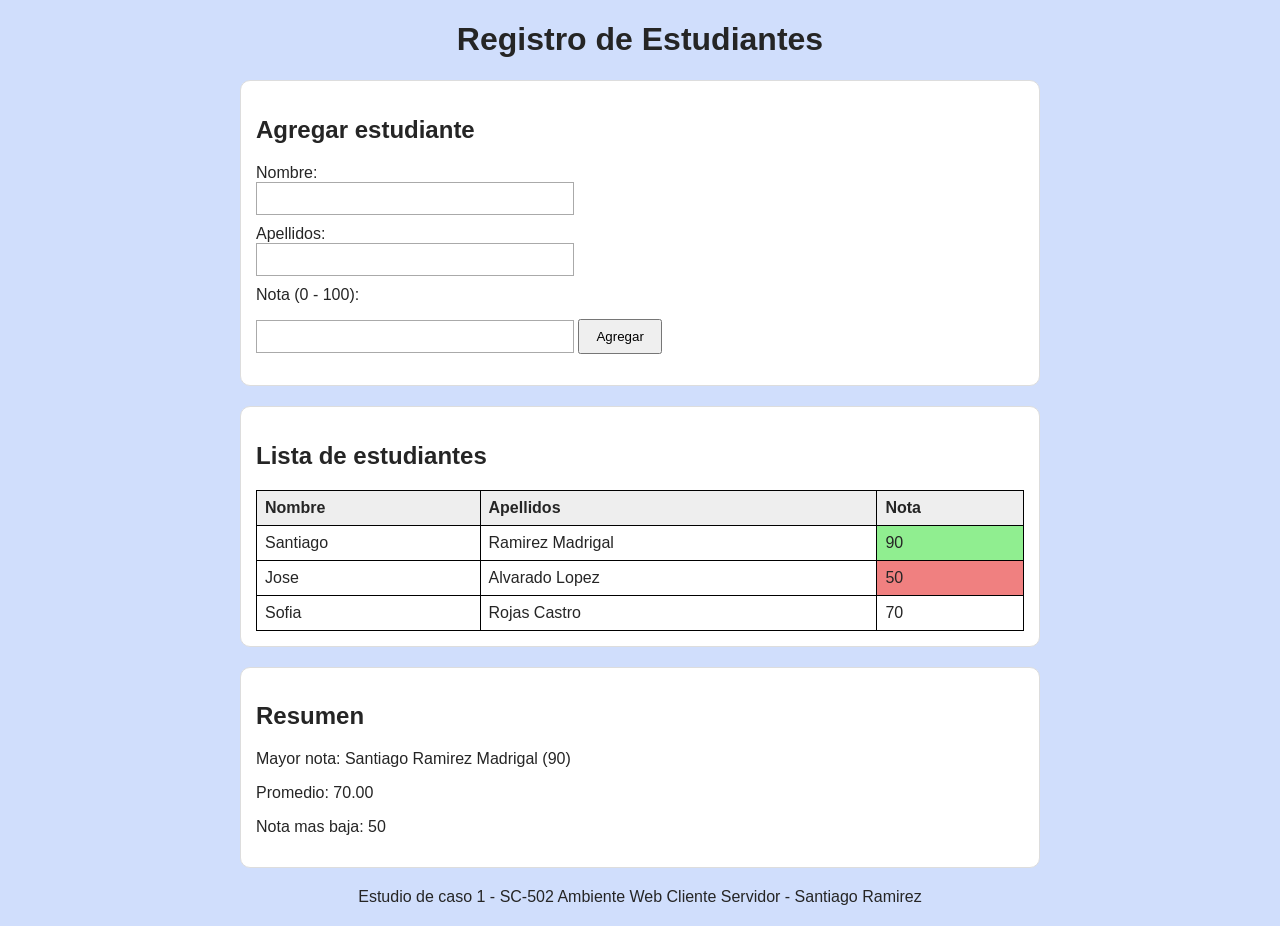
<file: estudio-caso-1/index.html>
<!DOCTYPE html>
<html lang="es">
<head>
    <meta charset="UTF-8">
    <meta name="viewport" content="width=device-width, initial-scale=1.0">
    <title>Registro de Estudiantes</title>
    <link rel="stylesheet" href="CSS/estilos.css">
</head>
<body>

    <header>
        <h1>Registro de Estudiantes</h1>
    </header>

    <main>

        <section>
            <h2>Agregar estudiante</h2>

            <form id="formulario" novalidate>
                <label for="nombre">Nombre:</label>
                <input type="text" id="nombre">

                <label for="apellidos">Apellidos:</label>
                <input type="text" id="apellidos">

                <label for="nota">Nota (0 - 100):</label>
                <input type="number" id="nota">

                <button type="submit">Agregar</button>
            </form>

            <p id="mensaje-error"></p>
        </section>

        <section>
            <h2>Lista de estudiantes</h2>

            <table>
                <thead>
                    <tr>
                        <th>Nombre</th>
                        <th>Apellidos</th>
                        <th>Nota</th>
                    </tr>
                </thead>
                <tbody id="tabla-estudiantes">
                </tbody>
            </table>
        </section>

        <section>
            <h2>Resumen</h2>
            <p id="mayor-nota"></p>
            <p id="promedio"></p>
            <p id="menor-nota"></p>
        </section>

    </main>

    <footer>
        <p>Estudio de caso 1 - SC-502 Ambiente Web Cliente Servidor - Santiago Ramirez</p>
    </footer>

    <script src="JS/script.js"></script>
</body>
</html>
</file>
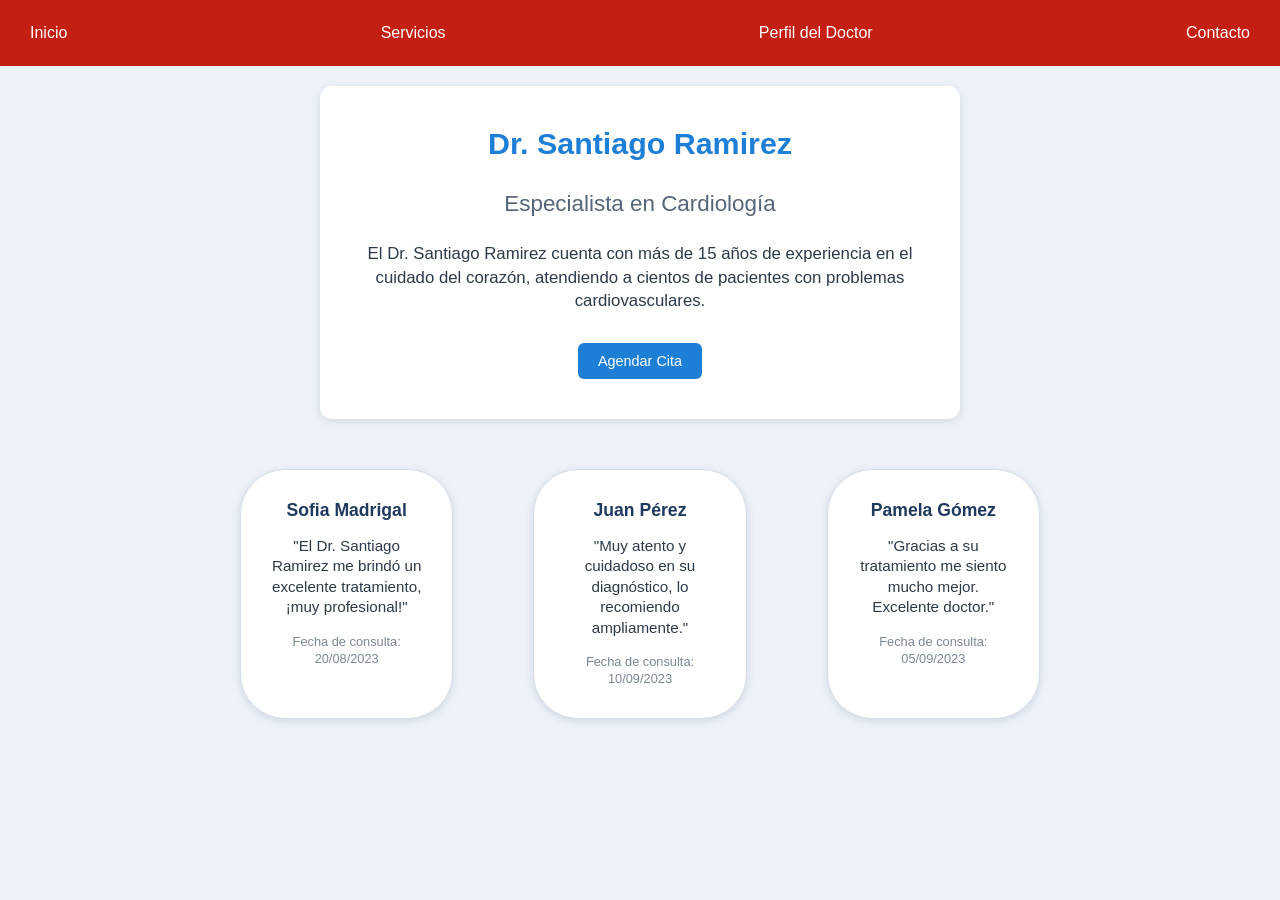
<file: practica-programada-1/parte2/index.html>
<!DOCTYPE html>
<html lang="es">
<head>
  <meta charset="UTF-8">
  <meta name="viewport" content="width=device-width, initial-scale=1.0">
  <title>Perfil del Doctor | WebTech Solutions</title>
  <link rel="stylesheet" href="css/estilos.css">
</head>
<body>

  <nav>
    <a href="#inicio">Inicio</a>
    <a href="#servicios">Servicios</a>
    <a href="#perfil">Perfil del Doctor</a>
    <a href="#contacto">Contacto</a>
  </nav>

  <section class="perfil" id="perfil">
    <h1 class="nombre-doctor">Dr. Santiago Ramirez
    </h1>
    <h2 class="especialidad">Especialista en Cardiología</h2>
    <p id="descripcion">
      El Dr. Santiago Ramirez cuenta con más de 15 años de experiencia en el cuidado del
      corazón, atendiendo a cientos de pacientes con problemas cardiovasculares.
    </p>
    <button type="button">Agendar Cita</button>
  </section>

  <section class="comentarios">
    <article class="tarjeta">
      <h3>Sofia Madrigal</h3>
      <p>"El Dr. Santiago Ramirez me brindó un excelente tratamiento, ¡muy profesional!"</p>
      <p>Fecha de consulta: 20/08/2023</p>
    </article>

    <article class="tarjeta">
      <h3>Juan Pérez</h3>
      <p>"Muy atento y cuidadoso en su diagnóstico, lo recomiendo ampliamente."</p>
      <p>Fecha de consulta: 10/09/2023</p>
    </article>

    <article class="tarjeta">
      <h3>Pamela Gómez</h3>
      <p>"Gracias a su tratamiento me siento mucho mejor. Excelente doctor."</p>
      <p>Fecha de consulta: 05/09/2023</p>
    </article>
  </section>

</body>
</html>
</file>
<file: estudio-caso-1/CSS/estilos.css>
body {
    font-family: Arial, sans-serif;
    margin: 20px;
    background-color: #d0defc;
    color: #252525;
}

main {
    max-width: 800px;
    margin: 0 auto;
}

header, footer {
    text-align: center;
}

section {
    margin-bottom: 30px;
    background-color: white;
    border: 1px solid #dddddd;
    padding: 15px;
    margin-bottom: 20px;
    border-radius: 10px;
}

label {
    display: block;
    margin-top: 10px;
}

input {
    padding: 8px;
    width: 100%;
    max-width: 300px;
    border: 1px solid #aaaaaa;
}


button {
    margin-top: 15px;
    padding: 8px 16px;
    cursor: pointer;
}

button:hover {
    background-color: #a4ff92;
}

#mensaje-error {
    color: red;
}

table {
    border-collapse: collapse;
    width: 100%;
}

th, td {
    border: 1px solid black;
    padding: 8px;
    text-align: left;
}

th {
    background-color: #eeeeee;
}

tbody tr:hover {
    background-color: #f2f2f2;
}

.nota-alta {
    background-color: lightgreen;
}

.nota-baja {
    background-color: lightcoral;
}
</file>
<file: practica-programada-1/parte2/css/estilos.css>
* {
  box-sizing: border-box;
}

body {
  margin: 0;
  font-family: Arial, Helvetica, sans-serif;
  background-color: #eef3f9;
  color: #2b3a4a;
}

nav {
  display: flex;
  justify-content: space-between;
  align-items: center;
  padding: 18px 20px;
  background-color: #c41f13;
}

nav a {
  color: #ffffff;
  text-decoration: none;
  font-size: 1rem;
  padding: 6px 10px;
  border-radius: 6px;
  transition: color 0.3s, background-color 0.3s;
}

nav a:hover {
  color: #8ec5ff;
  background-color: rgba(255, 255, 255, 0.08);
}

.perfil {
  max-width: 640px;
  margin: 20px auto 40px;
  padding: 40px 30px;
  background-color: #ffffff;
  border-radius: 12px;
  box-shadow: 0 2px 10px rgba(31, 58, 95, 0.15);
  text-align: center;
}

.nombre-doctor {
  margin: 0 0 30px;
  font-size: 1.9rem;
  color: #1e7fd6;
}

.especialidad {
  margin: 0 0 25px;
  font-size: 1.4rem;
  font-weight: normal;
  color: #55657a;
}

#descripcion {
  margin: 0 auto 30px;
  font-size: 1.05rem;
  line-height: 1.4;
  color: #2b3a4a;
}

.perfil > button {
  padding: 10px 20px;
  font-size: 0.9rem;
  color: #ffffff;
  background-color: #1e7fd6;
  border: none;
  border-radius: 6px;
  cursor: pointer;
  transition: background-color 0.3s, transform 0.2s;
}

.perfil > button:hover {
  background-color: #14609f;
  transform: translateY(-2px);
}

.perfil > button:focus-visible {
  outline: 3px solid #8ec5ff;
  outline-offset: 2px;
}

.comentarios {
  display: flex;
  flex-wrap: nowrap;
  justify-content: center;
  gap: 30px 60px;
  max-width: 860px;
  margin: 0 auto;
  padding: 0 20px 40px;
}

.tarjeta {
  width: 280px;
  margin: 10px;
  padding: 30px 25px;
  background-color: #ffffff;
  border: 1px solid #d5dee9;
  border-radius: 45px;
  box-shadow: 0 2px 8px rgba(31, 58, 95, 0.15);
  text-align: center;
}

.tarjeta h3 {
  margin: 0 0 15px;
  font-size: 1.1rem;
  color: #1f3a5f;
}

.tarjeta p {
  margin: 0 0 15px;
  font-size: 0.95rem;
  line-height: 1.35;
}

.tarjeta p:last-child {
  margin-bottom: 0;
  font-size: 0.8rem;
  color: #7a8797;
}

@media (max-width: 600px) {
  nav {
    flex-direction: column;
    gap: 8px;
  }

  .perfil {
    margin: 15px;
    padding: 30px 20px;
  }

  .tarjeta {
    width: 100%;
  }
}
</file>
